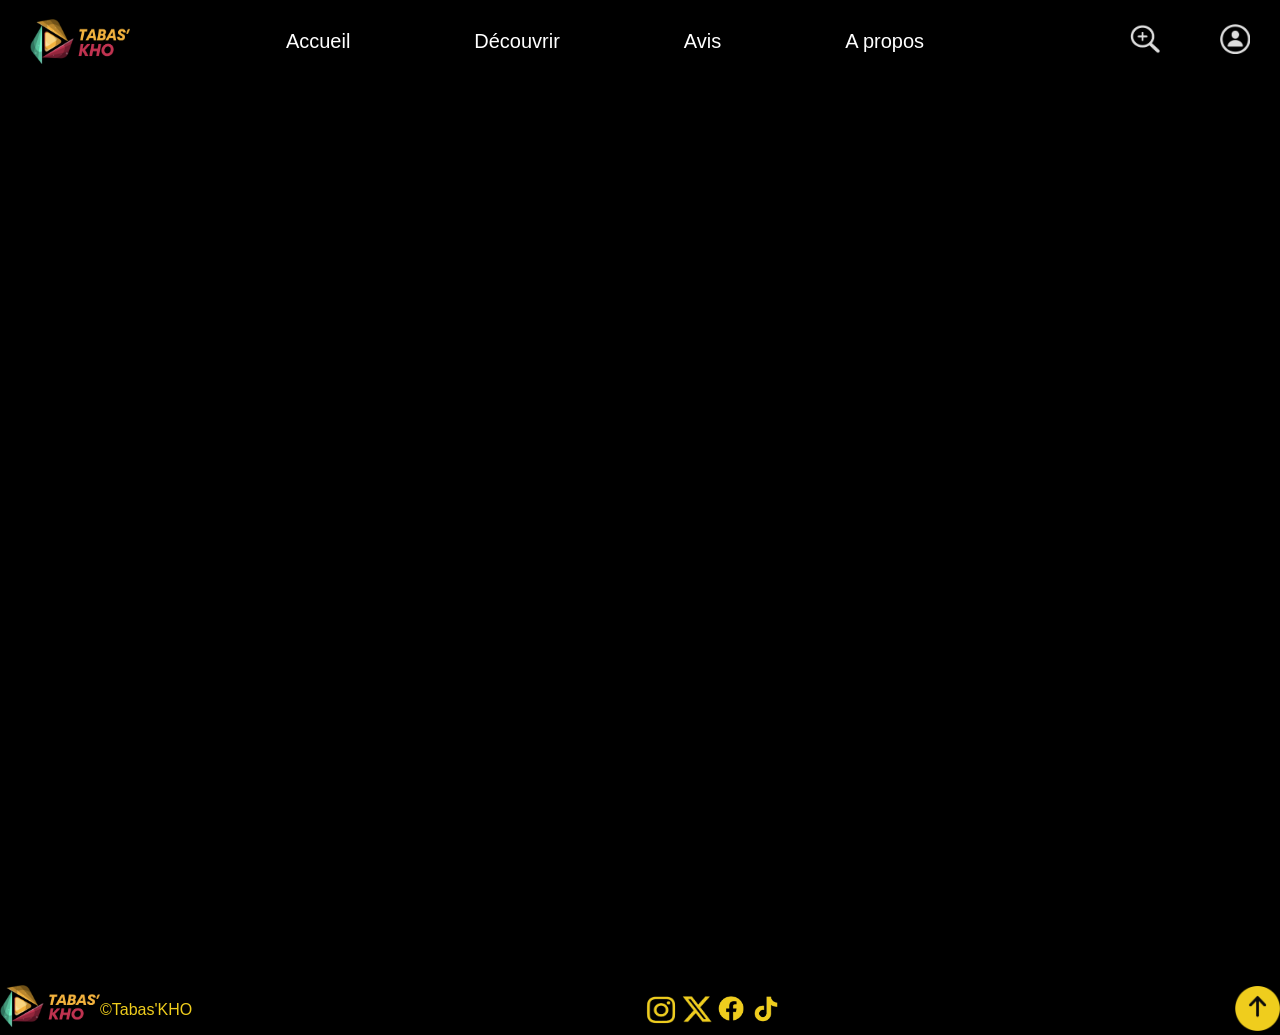
<file: headerFooter.html>
<!DOCTYPE html>
<html lang="en">
<head>
    <meta charset="UTF-8">
    <meta name="viewport" content="width=device-width, initial-scale=1.0">
    <title>HeaderFooter</title>
    <link rel="stylesheet" href="style.css">
</head>
<header>
    <nav class="navHeader" id="HautDePage">
        <img src="images/LogoMenu.png" alt="Logo tabas'koh" height="45px" width="100px">
        <ul>
            <li>
                <a href="index.html">Accueil</a>
            </li>
            <li>
                <a href="Backstages.html">Découvrir</a>
            </li>
            <li>
                <a href="Avis&Critiques.html">Avis</a>
            </li>
        <li>
            <a href="APropos.html" target="_blank">A propos</a>
        </li>
    </ul>
        <div class="LogoNavBarGauche">
            <a href="">
                <a href="RecherchesContenu.html"><img src="images/icones/icone_recherche.png" alt="Logo recherche" height="30px" width="30px"></a>
            </a>
            <a href="">
                <a href="CompteUtilisateur.html"><img src="images/icones/iconeCompte.png" alt="Logo compte" height="30px" width="30px"></a>
            </a>
        </div>
    </nav>
    <nav class="PetitNavHeader">
        <ul>
            <li>
                <a href="index.html"><img src="images/icones/IconeAccueil.png" alt="Accueil" height="30px" width="30px"></a>
            </li>
            <li>
                <a href="Avis&Critiques.html"><img src="images/icones/IconeCritique.png" alt="Avis & Critiques" height="30px" width="30px"></a>
            </li>
            <li>
                <a href="">
                    <img src="images/icones/IconeARegarderPlusTard.png" alt="A regarded plus tard" height="30px" width="30px"></a>
                </a>
            </li>
            <li>
                <a href="">
                    <img src="images/icones/IconeComptePetit.png" alt="Compte" height="30px" width="30px">
                </a>
            </li>
        </ul>
    </nav>
</header>
<body>
    <section>
        <h1>Test</h1>
    </section>
    <footer>
        <div>
            <img src="images/LogoMenu.png" alt="Logo" width="100px" height="10%">
            <p>©Tabas'KHO</p>
        </div>
        <div class="reseauxSociaux">
            <img src="images/icones/insta.png" alt="Logo insta" width="35" height="38">
            <img src="images/icones/twitter.png" alt="Logo twitter" width="35" height="35">
            <img src="images/icones/facebook.png" alt="Logo facebook" width="35" height="35">
            <img src="images/icones/tikTok.png" alt="Logo Tik Tok" width="35" height="35">
        </div>
        <a href="#HautDePage"><img src="images/FlècheHaute.png" alt="Haut de page" height="45" width="45"></a>
    </footer>
</body>
</html>
</file>
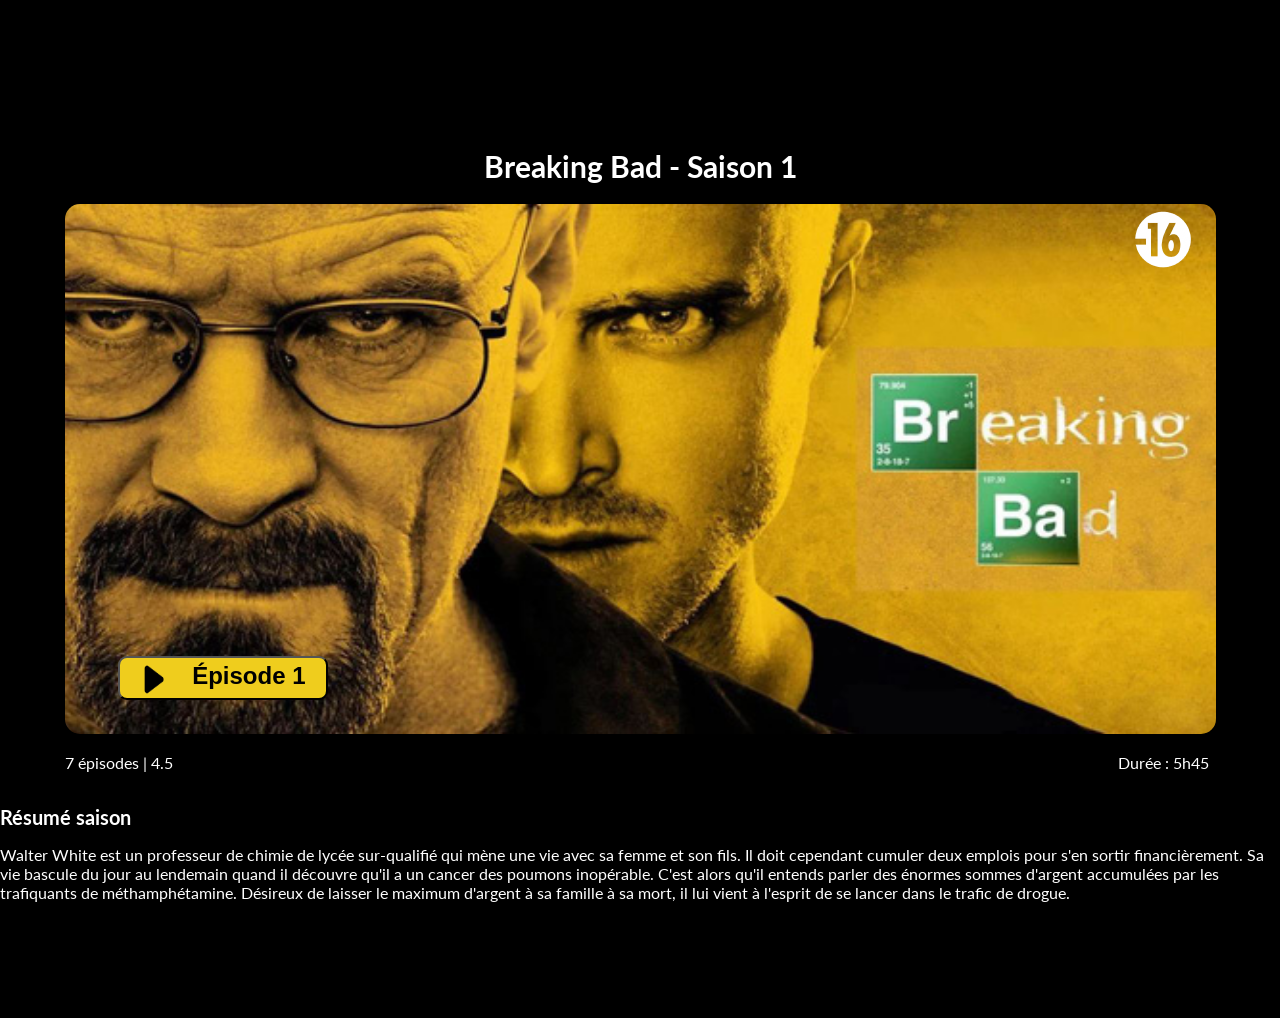
<file: Saison1.html>
<!DOCTYPE html>
<html xmlns="http://www.w3.org/1999/xhtml" xml:lang="fr" lang="fr">
    <head>
            <meta charset="utf-8" />
            <title> Breaking Bad - Saison 1 </title>       <!-- titre de la page -->
            <meta name="description" content="" />
            <meta name="keywords" content="" />
            <link href="style.css" rel="stylesheet">  <!-- lien ver la page cSS -->
            <link rel="preconnect" href="https://fonts.googleapis.com">
            <link rel="preconnect" href="https://fonts.gstatic.com" crossorigin>
            <link href="https://fonts.googleapis.com/css2?family=Josefin+Sans&family=Lato&display=swap" rel="stylesheet">

    </head>

<body class="body-saison1">
    <header class="header-saison1">
        <h1>Breaking Bad - Saison 1</h1>
        <div class="div-affiche-saison1">
            <img class="affiche-saison1"src="images/saison1-affiche-debut.jpg" alt="Affiche de la série">
            <button>
                <img src="images/saison1-play.png">
                <a href="#episode1">Épisode 1</b></a>
            </button>
            <img class="moins16-saison1"src="images/saison1-moins16.png" alt="Logo déconseillé aux moins de 16 ans">
        </div>
        <div class="div-sous-affiche-saison1">
            <p>7 épisodes | 4.5</p>
            <div>
                <p>Durée : 5h45</p>
            </div>
        </div>
        

    </header>
    <main>
        <h2>Résumé saison</h2>

        <p>Walter White est un professeur de chimie de lycée sur-qualifié qui mène une vie avec sa femme et son fils. Il doit cependant cumuler deux emplois pour s'en sortir financièrement. Sa vie bascule du jour au lendemain quand il découvre qu'il a un cancer des poumons inopérable. C'est alors qu'il entends parler des énormes sommes d'argent accumulées par les trafiquants de méthamphétamine. Désireux de laisser le maximum d'argent à sa famille à sa mort, il lui vient à l'esprit de se lancer dans le trafic de drogue.</p>

    </main>
</body>
</file>
<file: style.css>
body {
    font-family: 'Josefin Sans', sans-serif; /* Police pour le texte */
    font-family: 'Lato', sans-serif; /* Une autre option de police */
    min-height: 100vh; /* Hauteur minimale de la vue */
    background: black; /* Couleur de fond de la page */
    margin: 0; /* Suppression des marges par défaut */
    position: relative; /* Position relative pour les éléments absolus */
    height: 100%; /* Hauteur de la page */
    color: rgb(0, 0, 0);
    padding-bottom : 100px;
}

/* Styles pour différents niveaux de titres */
h1 {
    font-size: 30px; 
}

h2 {
    font-size: 20px;
}

h3 {
    font-size: 15px; 
}
                                        /*****************************************************
                                                * Code pour la barre de navigation*
                                        *****************************************************/
/* Style pour la barre de navigation */
@media screen and (min-width: 768px){
    .PetitNavHeader{
        display: none;
    }
    .navHeader{
        background-color: black;
        display: flex;
        flex-direction: row;
        justify-content: space-between;
        align-items: center;
        font-size: 20px;
        flex-grow: 3;
        margin-top: 0.5em;
        margin-left: 1.5em;
    }
    .navHeader>ul>li>a{
        text-decoration: none;
        color: white;
    }
    .LogoNavBarGauche{
        display: flex;
        align-items: center;
    }
    .LogoNavBarGauche>a{
        margin-right: 1.5em;
    }
    .navHeader>ul{
        flex-grow: 0.5;
        display: flex;
        flex-direction: row;
        justify-content: space-between;
        align-items: top;
    }

    .navHeader>div>img{
        margin-right: 1.5em;
    }

    .navHeader ul {
        list-style: none;
        padding: 0;
        display: flex;
    }
    
    .navHeader ul li {
        margin-right: 20px;
        position: relative;
    }

    footer>div{
        display: flex;
        flex-direction: row;
    }

    footer>div>p{
        display:block;
        color: #EFCD1D ;
    }
    
    /* Effet de soulignement au survol des liens */
    nav ul li a::before {
        content: ""; /* Contenu vide pour l'effet de soulignement */
        position: absolute; /* Positionnement absolu */
        width: 0; /* Largeur initiale de la ligne de soulignement */
        height: 2.5px; /* Hauteur de la ligne de soulignement */
        bottom: -4px; /* Positionnement sous le texte */
        background-color: white; /* Couleur du soulignement */
        transition: width 0.3s ease; /* Transition fluide */
    }

    nav ul li a:hover::before {
        width: 100%; /* Élargissement du soulignement au survol */
    }
}
@media screen and (max-width: 768px){
    .PetitNavHeader{
        display: flex;
        background-color: #EFCD1D;
        position: fixed;
        bottom: 10%;
        left: 50%;
        transform: translateX(-50%);
        width: 90%;
        border-radius: 50px;
    }
    .PetitNavHeader>ul{
        display: flex;
        flex-direction: row;
        justify-content: space-around;
        list-style: none;
        flex-grow: 3;
        margin: 10px;
        padding: 0;
    }
    .PetitNavHeader>ul>li{
        display: flex;
        align-items: center;
    }
    .navHeader{
        display:none;
    }
    footer>div>p{
        display: none;
    }
}

footer{
    background-color: black;
    display: flex;
    flex-direction: row;
    justify-content: space-between;
    position: absolute;
    bottom : 0;
    width: 100%;
    height: 0em;
    align-items: center;
}
footer>div{
    align-self: center;
}

                                        /*****************************************************
                                              *Fin Code pour la barre de navigation*
                                        *****************************************************/




                                        /*****************************************************
                                                * Code Page Avis&Critiques Lucas *
                                        *****************************************************/


/* Styles pour le formulaire dans la classe .wrapper */
.wrapper {

    width: 420px; /* Largeur du conteneur */
    background: black;
    color: white; /* Couleur du texte */
    border-radius: 10px; /* Bordures arrondies */
    padding: 30px 40px; 
    margin: 100px 30px 10em 57em; /* Marges du conteneur */
}

/* Styles pour les différents éléments du formulaire */
.wrapper h1 {
    font-size: 20px; 
    text-align: center; 
}

.wrapper .input-box{
    position : relative;
    width : 100%;
    height : 50px;
    background : black;
    margin : 30px 0;

}

.input-box input {
    width : 100%;
    height : 100%;
    background: transparent;
    border : none;
    outline : none;
    border : 2px solid white;
    border-radius : 40px;
    font-size : 15px;
    color : white;
    padding-left : 15px;
}

.input-box i {
    position : absolute;
    right : 20px;
    top : 50%;
    transform : translateY(-50%);
    font-size : 15px;
}

.wrapper .btn {   /* modifier la taille du bouton*/
    width : 79%;
    height : 50px;
    background : #000000 ;
    border : 1px solid  #EFCD1D;
    outline : none;
    border-radius : 40px;
    box-shadow: 0 0 10px black;cursor : pointer;
    font-size : 15px;
    color : rgb(255, 255, 255);
    font-weight: 600;
    margin-left : 3.5em;
    margin-top : 1em;
    transition: transform 0.5s ease-out;
}
.wrapper .btn:hover {
    transform: scale(1.1); /* Appliquer l'effet de zoom au survol */
    background-color: #EFCD1D;
    color : black;
}


.wrapper .register-link {
    font-size : 15px;
    text-align: center;
    margin : 20px;

}


.register-link p a:hover{
    text-decoration : underline;
}


.vertical-bar {
    width: 3px;
    height: 75vh;
    background-color: rgb(255, 255, 255);
    position: absolute;
    left: 48.5em;
    top: 14em; /* Ajustez cette valeur pour positionner par rapport au haut */
}

.afficherAvis1 {
    border: 1px solid #C32525;
    background-color: #C32525;
    height: 143px;
    width: 30em;
    padding: 1em;
    margin-left: 1em;
    margin-top: 2em;
    position: absolute;
    top: 15em; /* Place le bloc en haut de la page */
    left: 17%; /* Décalage de la gauche de 50% de la largeur du parent */
    transform: translateX(-50%); /* Recentre horizontalement le bloc */
    border-radius: 14px;
    overflow: hidden;
}

.afficherAvis1 img {
    width: 70px; /* Taille de l'image */
    height: 70px; /* Taille de l'image */
    border-radius: 50%; /* Arrondit l'image */
    object-fit: cover; /* Ajuste la taille de l'image sans déformer */
    margin-right: 20px; /* Espacement entre l'image et le texte */
    float: left; /* Place l'image à gauche du texte */
}

.afficherAvis2 {
    border: 1px solid #C32525;
    background-color: #C32525;
    height: 143px;
    width: 30em;
    padding: 1em;
    margin-left: 1em;
    margin-top: 2em;
    position: absolute;
    top: 27em; /* Place le bloc en haut de la page */
    left: 17%; /* Décalage de la gauche de 50% de la largeur du parent */
    transform: translateX(-50%); /* Recentre horizontalement le bloc */
    border-radius: 14px;
    overflow: hidden;
}

.afficherAvis2 img {
    width: 70px; /* Taille de l'image */
    height: 70px; /* Taille de l'image */
    border-radius: 50%; /* Arrondit l'image */
    object-fit: cover; /* Ajuste la taille de l'image sans déformer */
    margin-right: 20px; /* Espacement entre l'image et le texte */
    float: left; /* Place l'image à gauche du texte */
}


.afficherAvis3 {
    border: 1px solid #EFCD1D;
    background-color: #EFCD1D;
    height: 143px;
    width: 30em;
    padding: 1em;
    margin-left: 1em;
    margin-top: 2em;
    position: absolute;
    top: 39em; /* Place le bloc en haut de la page */
    left: 17%; /* Décalage de la gauche de 50% de la largeur du parent */
    transform: translateX(-50%); /* Recentre horizontalement le bloc */
    border-radius: 14px;
    overflow: hidden;

}

.afficherAvis3 img {
    width: 70px; /* Taille de l'image */
    height: 70px; /* Taille de l'image */
    border-radius: 50%; /* Arrondit l'image */
    object-fit: cover; /* Ajuste la taille de l'image sans déformer */
    margin-right: 20px; /* Espacement entre l'image et le texte */
    float: left; /* Place l'image à gauche du texte */
}

.titreavis {
    color: white;
    font-size: 20px;
    margin : 1em;
    position: absolute;
    top: 8.5em;
    left: 0%; /* Vous pouvez ajuster la valeur left pour centrer l'élément si nécessaire */
   
}




                                        /*****************************************************
                                                * Code JS page Avis & Critiques *
                                        *****************************************************/



                                        /*****************************************************
                                                * Code Page Profil  Lucas *
                                        *****************************************************/
.TitreProfilPage {
    font-size : 20px;
    color : white;
    margin-top: 7.5em;
    margin-left : 32em;
}

.InfosPersonnelles {
    border : 1px solid white;
    border-radius : 15px;
    height : 650px;
    width : 600px;
    margin-left : 30em;
    overflow: hidden;
}

.InfosPersonnelles img {
    width: 140px; /* Taille de l'image */
    height: 140px; /* Taille de l'image */
    border-radius: 50%; /* Arrondit l'image */
    object-fit: cover; /* Ajuste la taille de l'image sans déformer */
    margin-left: 14em; /* Espacement entre l'image et le texte */
    margin-top: 2em;


}


.wrapper2 {

    width: 420px; /* Largeur du conteneur */
    background: black;
    color: white; /* Couleur du texte */
    border-radius: 10px; /* Bordures arrondies */
    padding: 30px 40px; 
    margin: 20px 10px 10em 2.5em; /* Marges du conteneur */
}

/* Styles pour les différents éléments du formulaire */
.wrapper2 h1 {
    font-size: 20px; 
    text-align: center; 
}

.wrapper2 .input-box{
    position : relative;
    width : 100%;
    height : 50px;
    background : black;
    margin : 30px 0;

}

.input-box input {
    width : 100%;
    height : 100%;
    background: transparent;
    border : none;
    outline : none;
    border : 2px solid white;
    border-radius : 40px;
    font-size : 15px;
    color : white;
    padding-left : 15px;
}

.input-box i {
    position : absolute;
    right : 20px;
    top : 50%;
    transform : translateY(-50%);
    font-size : 15px;
}

.wrapper2 .btn {   /* modifier la taille du bouton*/
    width : 79%;
    height : 50px;
    background : #000000 ;
    border : 1px solid  #EFCD1D;
    outline : none;
    border-radius : 40px;
    box-shadow: 0 0 10px black;
    cursor : pointer;
    font-size : 15px;
    color : rgb(255, 255, 255);
    font-weight: 600;
    margin-left : 3.5em;
    margin-top : 1em;
    transition: transform 0.5s ease-out;
}

.wrapper2  .btn:hover {
    transform: scale(1.1); /* Appliquer l'effet de zoom au survol */
    background-color: #EFCD1D;
    color : black;
}


.wrapper2 .register-link {
    font-size : 15px;
    text-align: center;
    margin : 20px;

}


.register-link p a:hover{
    text-decoration : underline;
}
                                     
                             
                                        /*****************************************************
                                                        * Fin code Avis&Critiques *
                                        *****************************************************/


                                         /*****************************************************
                                                     * Code A propos Lucas *
                                        *****************************************************/
.container {
    display: flex;
    flex-direction: column;
    align-items: center;
}
                                        
.NotreMission > h1 {
    color: white;
    margin-bottom: 30px; 
    margin-top : 4em;
}
                                        
.Content {
    display: flex;
    justify-content: space-between;
    align-items: center;
    width: 80%; 
    margin-top: 50px; 
    flex-direction: row-reverse;
}
                                        
.ImageAPropos img {
    width: 400px;
    height: 150px;
    object-fit: cover;
    background-color: #000000;
    transition : .3s linear;

}

.ImageAPropos:hover img {
    opacity: 0.5;
    transform : scale(1.2);
}
                                        
.Nous > p {
    color: white;
    max-width: 60%; 
    text-align: justify;
   
}

.first-letter {
    font-size: 2em; 
    font-weight: bold; 
    color: white; 
}
                                        

.Nous2 > p {
    color: white;
    max-width: 60%; 
    text-align: justify;
   
}

.first-letter2 {
    font-size: 2em; 
    font-weight: bold; 
    color: white; 
}
                                        


                                        /*****************************************************
                                                      * Code  Saison 1 Tom *  
                                        *****************************************************/


                                        

.body-saison1 {
    color: white;
}

.header-saison1{
    display: flex;
    flex-direction: column;
    
    justify-content: center;
    align-items: center;

    text-align: center;
}

.header-saison1 h1{
    padding-top: 10%;
}

.div-affiche-saison1 {
    position: relative;
}

.affiche-saison1 {
    width: 1151px;
    height: 530px;
    border-radius: 15px;
}

.div-affiche-saison1 button {
    width: 210px;
    height: 44px;

    position: absolute;
    bottom: 37px;
    left : 53px;

    display: flex;
    justify-content: end;

    border-radius: 9px;
    background: #EFCD1D;
}

.moins16-saison1{
    position: absolute;
    top:4px;
    right: 20px;
}
.div-affiche-saison1 button a { /* A REPLACER AU PX PRES */
    color: black;
    text-decoration: none;
    font-size: 24px;
    font-weight: 900;

    position: absolute;
    top:4px;
    right: 20px;
    
}

.div-affiche-saison1  button img{
    width: 26px;
    height: 34px;

    position: absolute;
    top:4px;
    right: 160px;
}

.div-sous-affiche-saison1 {
    width: 1151px;
    display: flex;

    flex-direction: row;
}

.div-sous-affiche-saison1 div {
    position: relative;
    left: 945px;
}

                                        /*****************************************************
                                                           * Fin code Tom *
                                        *****************************************************/



                                        /*****************************************************
                                                * Code pour la d'accueil Guénolé *
                                        *****************************************************/


                                        /*****************************************************
                                                * Fin code pour la d'accueil Guénolé *
                                        *****************************************************/
                                        /*****************************************************
                                                * Code pour Backstage Benjamin *
                                        *****************************************************/
.BackstageBody * img{
    border-radius: 15px;
}
.BackstageBody{
    margin-bottom: 20%;
    color: white;
}
@media screen and (min-width: 768px){/* page en grand Ecran*/
    .petitEcran{
        display: none;
    }
    .aCote{
        display: flex;
        flex-direction: row;
        justify-content: space-evenly;
        margin: 0;
        margin-top:2% ;
        padding: 0;
    }
    .aCote>*{
        flex-shrink: 1;
    }
    .aCote div>figcaption{
        text-wrap: nowrap;
    }
    .ARegarderPlusTard{
        display: flex;
        flex-direction: row;
        align-items: center;
        margin-top:8% ;
        margin-left: 8%;
    }
    .ARegarderPlusTard>p{
        margin-top: 0;
        margin-bottom: 0;
    }
    .aCote>p{
        margin-top: 0;
        margin-bottom: 0;
        margin-left: 4%;
        flex-grow: 2;
    }
    figcaption{
        margin-left:8%;
        margin-top: 10%;
    }
    .texteDuHaut{
        margin-left: 2%;
        align-items: center;
    }
    .texteDuHaut>div{
        margin-left: 2%;
    }
    .acteur{
        margin: 0;
        flex-grow: 1;
        display:flex;
        flex-direction: column;
        align-items: center;
    }
    .acteur>figcaption{
        margin: 0;
        margin-top: 4%;
    }
    .titreSection{
        margin-left: 4%;
        margin-top: 13%;
    }
}
@media screen and (max-width: 768px){
    .BackstageBody{
        display: flex;
        flex-direction: column;
    }
    .grandEcran{
        display: none;
    }
    .aCote{
        display: flex;
        flex-direction: column;
        align-items: center;
    }
    .texteDuHaut div{
        display: flex;
        flex-direction: column;
        align-items: center;
        margin-left: 4%;
        margin-right: 4%;
    }
    .ARegarderPlusTard{
        display: flex;
        flex-direction: row;
        margin-top: 8%;
    }
    .ARegarderPlusTard>p{
        margin: 0 0 0 4%;
        text-wrap: nowrap;
    }
    .titreSection{
        align-self: center;
    }

    .petitActeurs{
        display: flex;
        flex-direction: row;
        flex-shrink: 2;
        align-items: start;
        justify-content: flex-start;
    }
    .petitActeurs>figure{
        margin: 1%;
        width: 15%;
    }
    .petitActeurs>figure img{
        width: 70%;
        height: 70%;
    }.titreSection{
        margin-top: 13%;
    }
    .texteDuHaut div{
        display: flex;
        flex-direction: column;
    }
    .miniature{
        display: flex;
        flex-direction: row;
        margin: 3% 0 3% 0;
        width: 60%;
    }
    .miniature>div{
        margin-left: 3%;
    }
}


                                        /*****************************************************
                                                * Fin code pour Backstage Benjamin *
                                        *****************************************************/
</file>
